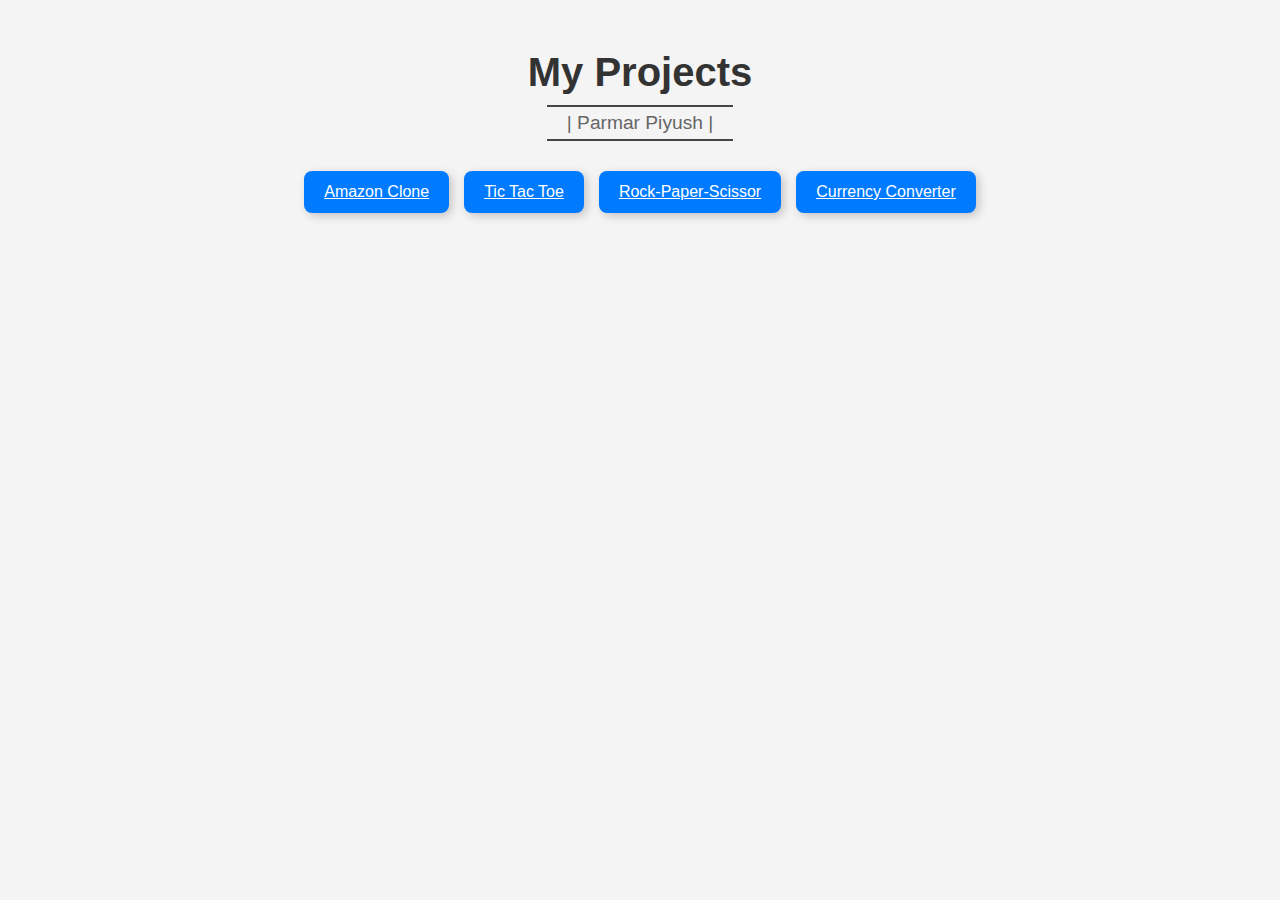
<file: index.html>
<!DOCTYPE html>
<html lang="en">
<head>
    <meta charset="UTF-8">
    <meta name="viewport" content="width=device-width, initial-scale=1.0">
    <title>My Projects</title>
    <style>
        body {
            font-family: 'Poppins', sans-serif;
            background-color: #f4f4f4;
            text-align: center;
            margin: 0;
            padding: 0;
        }
        .container {
            margin-top: 50px;
        }
        h1 {
            font-size: 2.5em;
            color: #333;
            margin-bottom: 10px;
        }
        .subtitle {
            font-size: 1.2em;
            color: #666;
            border-top: 2px solid #444;
            border-bottom: 2px solid #444;
            display: inline-block;
            padding: 5px 20px;
            margin-bottom: 30px;
        }
        .buttons {
            display: flex;
            justify-content: center;
            gap: 15px;
            flex-wrap: wrap;
        }
        .btn {
            background-color: #007bff;
            color: white;
            border: none;
            padding: 12px 20px;
            font-size: 1em;
            border-radius: 8px;
            cursor: pointer;
            transition: 0.3s;
            box-shadow: 3px 3px 10px rgba(0, 0, 0, 0.2);
        }
        .btn:hover {
            background-color: #0056b3;
            transform: translateY(-3px);
        }
    </style>
</head>
<body>
    <div class="container">
        <h1>My Projects</h1>
        <div class="subtitle">| Parmar Piyush |</div>
        <div class="buttons">
            <a href="/amazon-clone" class="btn">Amazon Clone</a>
            <a href="/tic-tac-toe" class="btn">Tic Tac Toe</a>
            <a href="/rock-papper-scissors" class="btn">Rock-Paper-Scissor</a>
             <a  href="/currency-converter" class="btn">Currency Converter</a>
        </div>
    </div>
</body>
</html>
</file>
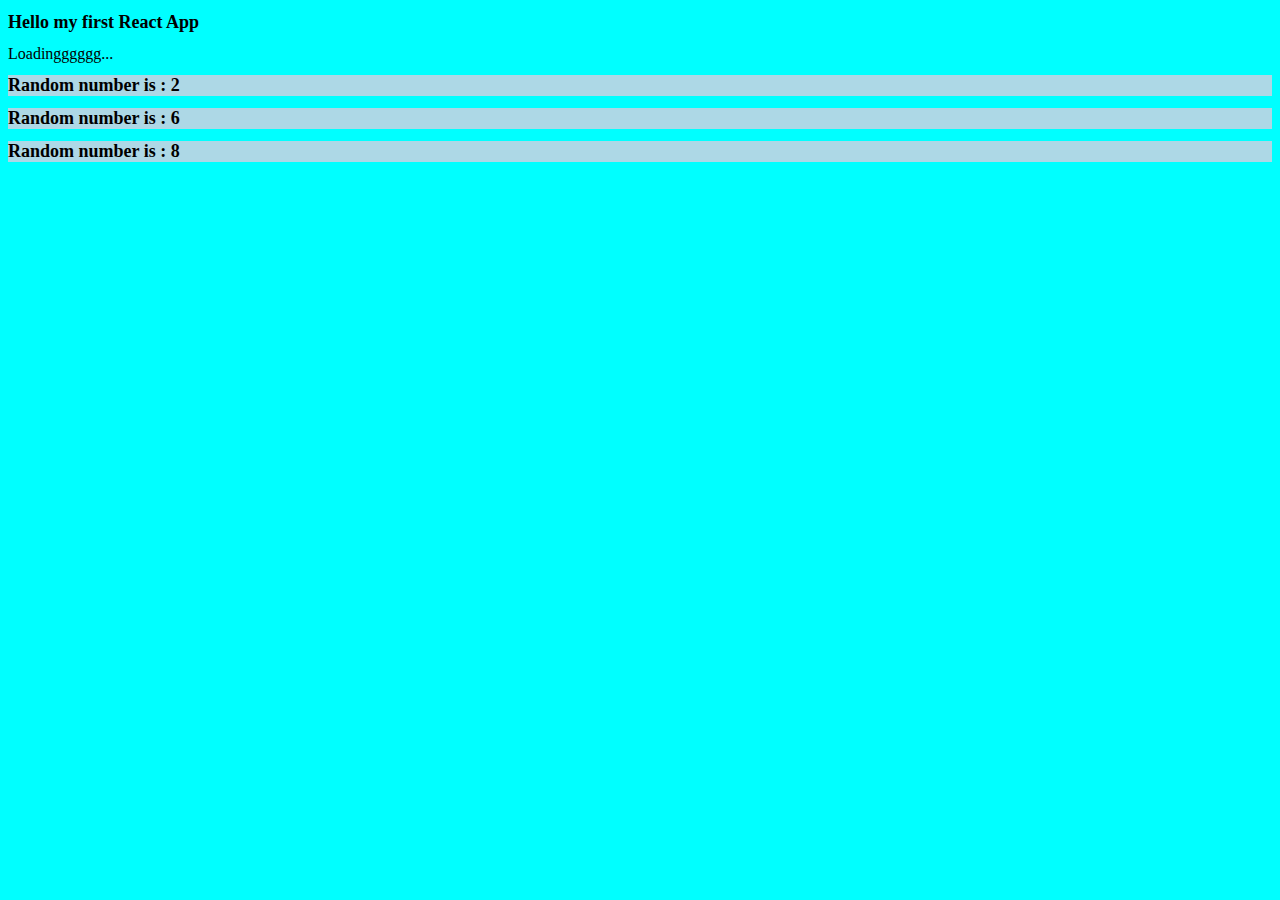
<file: first-react-api/index.html>
<!doctype html>
<html lang="en">
  <head>
    <meta charset="UTF-8" />
    <link rel="icon" type="image/svg+xml" href="/vite.svg" />
    <meta name="viewport" content="width=device-width, initial-scale=1.0" />
    <title>Vite + React</title>
    <script type="module" crossorigin src="assets/index-D_k6aivL.js"></script>
    <link rel="stylesheet" crossorigin href="assets/index-CSfDjne0.css">
  </head>
  <body>
    <div id="root"></div>
  </body>
</html>
</file>
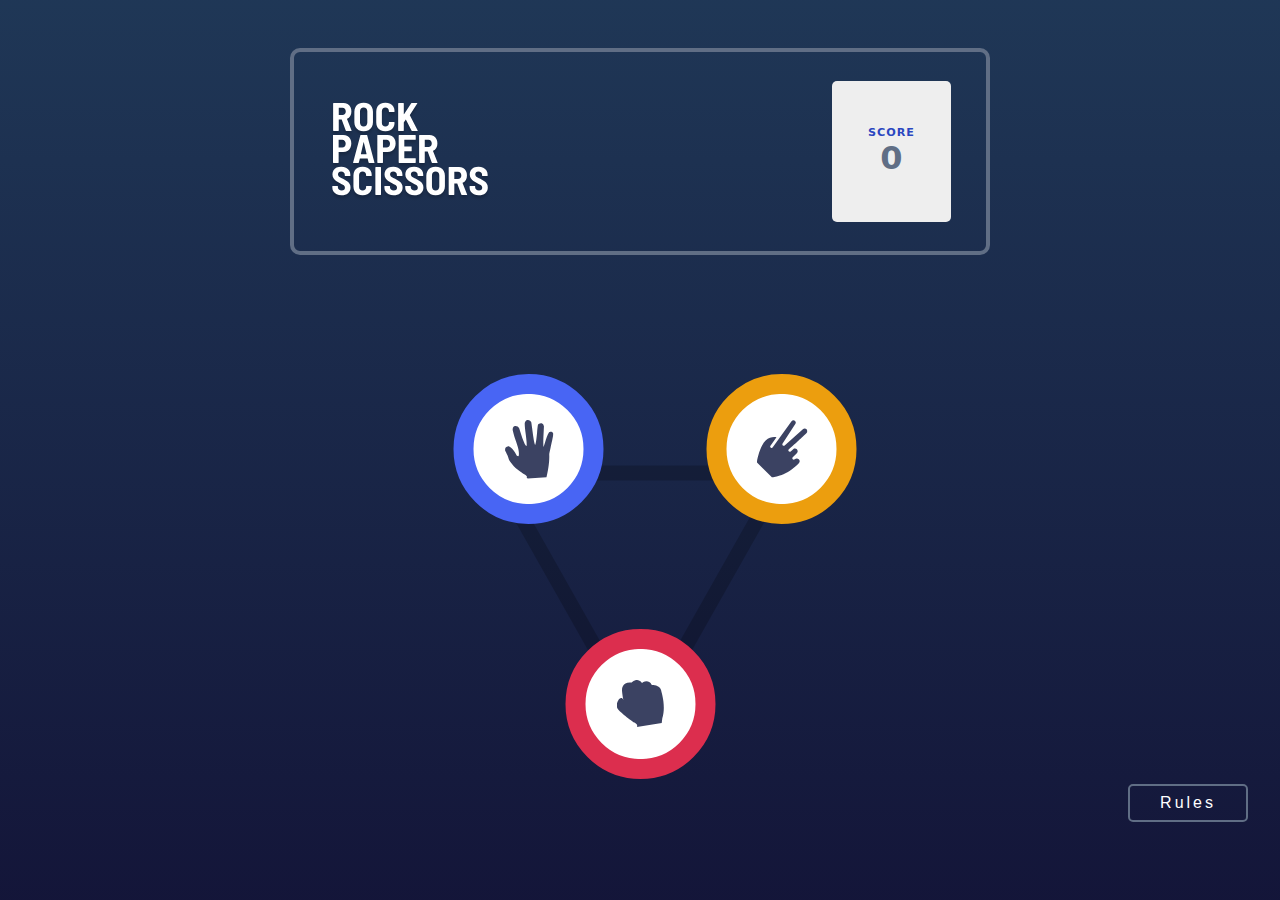
<file: Rock-Papper-Scissors/index.html>
<!DOCTYPE html>
<html lang="en">
  <head>
    <meta charset="UTF-8" />
    <meta name="viewport" content="width=device-width, initial-scale=1.0" />
    <title>Rock - Papper - Scissor</title>
    <link rel="stylesheet" href="style.css" />
  </head>
  <body>
    <div class="score-con">
      <img src="images/logo.svg" alt="" class="logo" />
      <div class="score">
        <p>Score</p>
        <span id="score">0</span>
      </div>
    </div>
    <div class="game-con">
      <div class="info">
        <p class="user">You Picked</p>
        <p class="machine">Computer Picked</p>
      </div>
      <div class="option">
        <img src="images/bg-triangle.svg" alt="bg-pattern" class="triangle" />
        <div class="sci-con con">
          <div class="item">
            <img src="images/icon-scissors.svg" alt="options" />
          </div>
        </div>
        <div class="rock-con con">
          <div class="item">
            <img src="images/icon-rock.svg" alt="options" />
          </div>
        </div>
        <div class="paper-con con">
          <div class="item">
            <img src="images/icon-paper.svg" alt="options" />
          </div>
        </div>
        <div class="sci-con computer">
          <div class="item">
            <img src="images/icon-scissors.svg" alt="options" />
          </div>
        </div>
        <div class="rock-con computer">
          <div class="item">
            <img src="images/icon-rock.svg" alt="options" />
          </div>
        </div>
        <div class="paper-con computer">
          <div class="item">
            <img src="images/icon-paper.svg" alt="options" />
          </div>
        </div>
      </div>

      <div class="btn-div">
        <button class="btn-rule">Rules</button>
      </div>
      <div class="rule-model">
        <div class="rule-img">
          <div>
            <p>Rule</p>
            <button class="close">
              <img src="images/icon-close.svg" alt="" />
            </button>
          </div>
          <img src="images/image-rules.svg" alt="" class="rule" />
        </div>
      </div>

      <div class="win-model">
        <h1 class="winner">You Win</h1>
        <button class="play">Play Again</button>
      </div>
    </div>
    <script src="script.js"></script>
  </body>
</html>
</file>
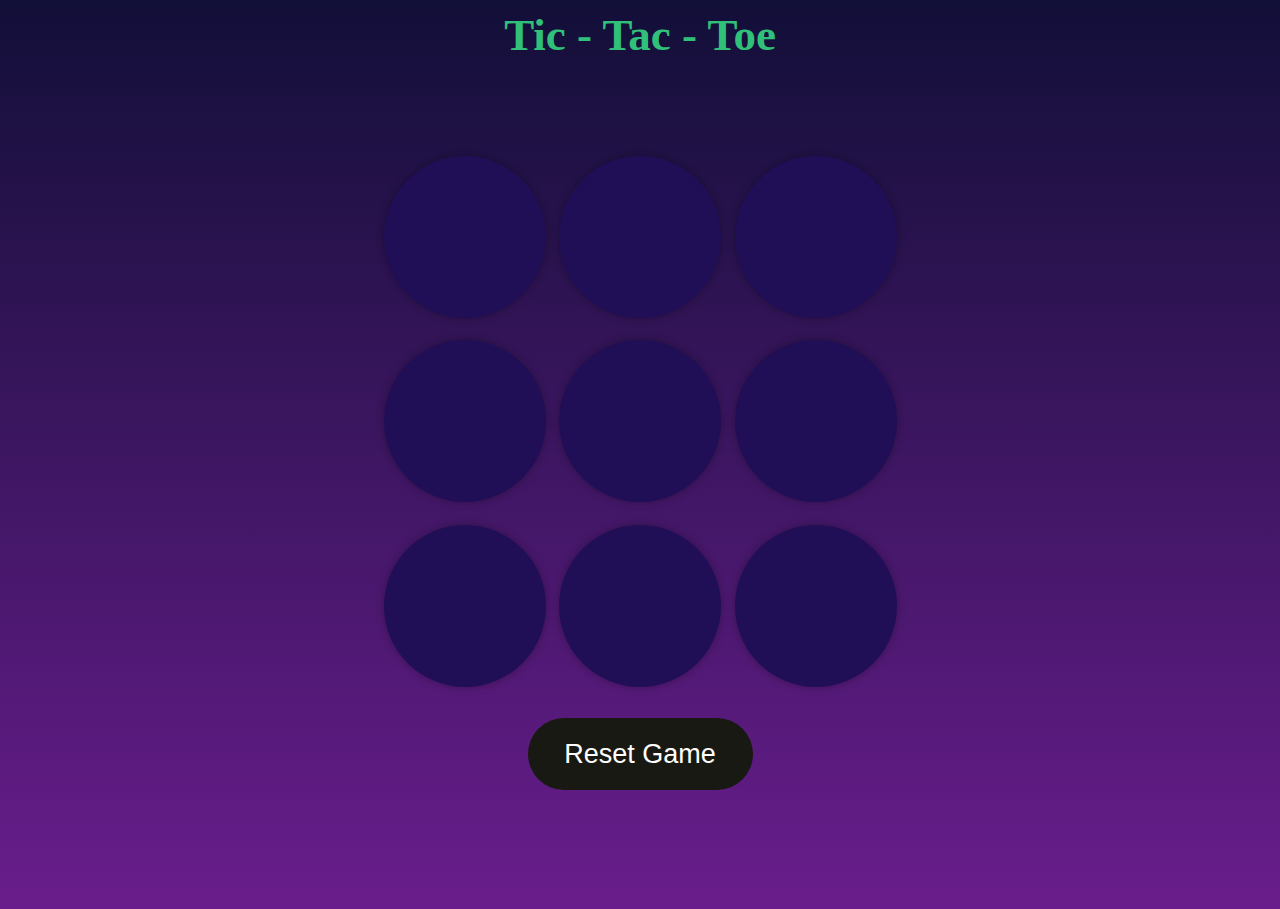
<file: Tic-Tac-Toe/index.html>
<!DOCTYPE html>
<html lang="en">
  <head>
    <meta charset="UTF-8" />
    <meta name="viewport" content="width=device-width, initial-scale=1.0" />
    <title>Tic - Tac - Toe</title>
    <link rel="stylesheet" href="style.css" />
  </head>
  <body>
    <div class="msg-container hide">
      <p id="msg">Winner</p>
    </div>

    <main>
      <h1>Tic - Tac - Toe</h1>
      <div class="container">
        <div class="game">
          <button class="box"></button>
          <button class="box"></button>
          <button class="box"></button>
          <button class="box"></button>
          <button class="box"></button>
          <button class="box"></button>
          <button class="box"></button>
          <button class="box"></button>
          <button class="box"></button>
        </div>
      </div>
      <button id="reset-btn">Reset Game</button>
    </main>

    <script src="javascript.js"></script>
  </body>
</html>
</file>
<file: first-react-api/assets/index-CSfDjne0.css>
body{background-color:#0ff}h1{font-size:large}.show-btn{background:linear-gradient(#8b0000,red);padding:.5rem 1rem;color:#fff;border:none;border-radius:10px;cursor:pointer}.show-btn.show{background:linear-gradient(#00f,#00008b)}
</file>
<file: Rock-Papper-Scissors/style.css>
* {
  margin: 0;
  padding: 0;
  box-sizing: border-box;
}
body {
  width: 100%;
  height: 100vh;
  display: flex;
  /* justify-content:space-between; */
  align-items: center;
  flex-direction: column;
  background: linear-gradient(hsl(214, 47%, 23%), hsl(237, 49%, 15%));
  font-family: system-ui;
}
.score-con {
  max-width: 100%;
  width: 700px;
  border: 4px solid hsl(217, 16%, 45%);
  margin-top: 3rem;
  border-radius: 10px;
  display: flex;
  justify-content: space-between;
  align-items: center;
  padding: 23px 35px;
  color: white;
  min-height: 23vh;
}
.logo {
  font-size: 36px;
}
.score {
  height: 92%;
  padding: 10px 36px;
  background: #eee;
  display: flex;
  justify-content: center;
  align-items: center;
  flex-direction: column;
  border-radius: 5px;
}
.score p {
  color: hsl(229, 64%, 46%);
  font-size: 0.7rem;
  font-weight: 700;
  text-transform: uppercase;
  letter-spacing: 1px;
}
.score span {
  color: hsl(217, 16%, 45%);
  font-size: 2rem;
  font-weight: 700;
}
.game-con {
  width: 100%;
  min-height: 69vh;
  display: flex;
  /* justify-content: space-around; */
  align-content: center;
  flex-direction: column;
}
.info {
  width: 700px;
  min-height: 17vh;
  font-size: 1.2rem;
  margin: 1rem 0 0 0;
  /* color: #eee; */
  position: relative;
  left: 51%;
  transform: translateX(-50%);

  display: flex;
  justify-content: space-around;
  align-items: center;
}
.option {
  width: 700px;
  max-width: fit-content;
  min-height: 40vh;
  display: grid;
  place-content: center;
  position: relative;

  left: 50%;
  transform: translateX(-50%);
}
.con {
  position: absolute;
  width: 150px;
  height: 150px;
  border-radius: 50%;
  display: flex;
  align-items: center;
  justify-content: center;
  cursor: pointer;
}
.con .item {
  background: #fff !important;
}
.computer {
  position: absolute;
  width: 150px;
  height: 150px;
  border-radius: 50%;
  display: flex;
  align-items: center;
  justify-content: center;
  display: none;
}
.paper-con {
  background: #fff;
  border: 20px solid hsl(230, 89%, 62%);
  /* display: block; */
  top: -50px;
  left: -30px;

  cursor: pointer;
}
.sci-con {
  background: #fff;
  border: 20px solid hsl(39, 89%, 49%);
  /* display: none; */

  top: -50px;
  right: -60px;

  cursor: pointer;
}
.rock-con {
  background: #fff;
  border: 20px solid hsl(349, 71%, 52%);
  /* display: block; */

  bottom: 5px;
  left: 50%;
  transform: translateX(-50%);

  cursor: pointer;
}
.item {
  background: #eee;
  height: 100%;
  border-radius: 50%;
  display: grid;
  place-content: center;
}
.user,
.machine {
  opacity: 0;
  color: white;
}
.btn-div {
  width: 100%;
  display: flex;
  justify-content: flex-end;
  padding: 0 2rem 1rem 0;
}
.btn-rule {
  padding: 8px 30px;
  border: 2px solid hsl(217, 16%, 45%);
  outline: none;
  background: none;
  font-size: 16px;
  letter-spacing: 3px;
  border-radius: 5px;
  color: white;
  cursor: pointer;
}
.btn-rule:hover {
  background: #ffffff3d;
}
.rule-model {
  position: fixed;
  width: 100%;
  height: 100%;
  display: flex;
  justify-content: center;
  align-items: center;
  flex-direction: column;
  top: 0;
  display: none;
}
.rule-model::before {
  position: absolute;
  content: "";
  background: #000;
  opacity: 0.6;
  width: 100%;
  height: 100%;
}
.rule-img {
  z-index: 1;
  background: #eee;
  padding: 25px 22px;
  border-radius: 10px;
  transform: translateY(-200%);
  transition: all 0.4s ease;
}
.rule-img div {
  display: flex;
  justify-content: space-between;
  align-items: center;
  padding: 1rem 0;
}
.close {
  background: transparent;
  outline: none;
  border: none;
  cursor: pointer;
}
.rule-img div p {
  font-size: 25px;
  color: hsl(214, 47%, 23%);
}
.rule {
  margin: 2rem 2rem 0 2rem;
}
.win-model {
  position: fixed;
  width: 100%;
  height: 100vh;
  display: grid;
  place-content: center;
  top: 0;
  text-align: center;
  display: none;
}
.win-model::before {
  position: absolute;
  content: "";
  background: #000;
  opacity: 0.6;
  width: 100%;
  height: 100%;
}
.winner,
.play {
  z-index: 1;
}
.winner {
  color: white;
  padding-bottom: 1rem;
}
.play {
  background: #eee;
  letter-spacing: 3px;
  color: hsl(349, 71%, 52%);
  outline: none;
  cursor: pointer;
  padding: 15px 20px;
  font-size: 17px;
  border: none;
  border-radius: 5px;
}
.show {
  top: -30px;
  left: -245px;
  right: auto;
  bottom: auto;
}
.rock-con.show{
  left: -180px;
}
.right {
  left: 7rem;
  top: -10%;
}
.rock-con.right{
  left: 10rem !important;
}
</file>
<file: Tic-Tac-Toe/style.css>
* {
  margin: 0;
  padding: 0;
}
h1 {
  color: #31c079;
  font-size: 5vmin;
  margin-top: 1vmin;
}

body {
  /* background-color: #097967; */
  background: linear-gradient(#120f38, #691d8c);
  text-align: center;
  min-height: 100dvh;
}
.container {
  /* height: 70vh; */
  display: flex;
  align-items: center;
  justify-content: center;
}
.game {
  height: 60vmin;
  width: 60vmin;
  flex-wrap: wrap;
  display: flex;
  align-items: center;
  justify-content: center;
  gap: 1.5vmin;
  position: relative;
  margin-top: 10vmin;

  --width: 0%;
  --rotate: 0deg;
  --transform: 0px, 0px;
}
.game:after {
  content: "";
  position: absolute;
  background: red;
  height: 0.8vmin;
  border-radius: 50px;
  box-shadow: 0px 0px 2vmin rgb(255, 207, 15);
  transition: 0.6s width;

  width: var(--width);
  rotate: var(--rotate);
  transform: translate(var(--transform));
}

.box {
  width: 18vmin;
  height: 18vmin;
  border-radius: 50%;
  border: none;
  background: #200f57;
  box-shadow: 0 0 1vmin rgba(0, 0, 0, 0.3);
  font-size: 8vmin;
  color: #b0413e;
}

.box:disabled {
  background: #5238af7e;
}

#reset-btn {
  background-color: #191913;
  color: #fff;
  padding: 0.6rem;
  font-size: 1.25rem;
  border-radius: 50vmin;
  border: none;
  margin-top: 3vmin;

  width: 25vmin;
  height: 8vmin;
  font-size: 3vmin;
  cursor: pointer;
}

#msg {
  color: #ffffc7;
  font-size: 8vmin;
}
.msg-container {
  display: flex;
  justify-content: center;
  align-items: center;
  flex-direction: column;
  gap: 24rem;
  position: absolute;
  text-align: center;

  position: relative;
  left: 50%;
  transform: translateX(-50%);

  font-size: 2vmin !important;
}
.msg-container p {
  top: 7vmin;
  font-size: 5vmin !important;

  color: rgb(255, 255, 255) !important;
  filter: drop-shadow(0px 0px 1vmin rgb(12, 231, 255));
}

.hide {
  display: none;
}
</file>
